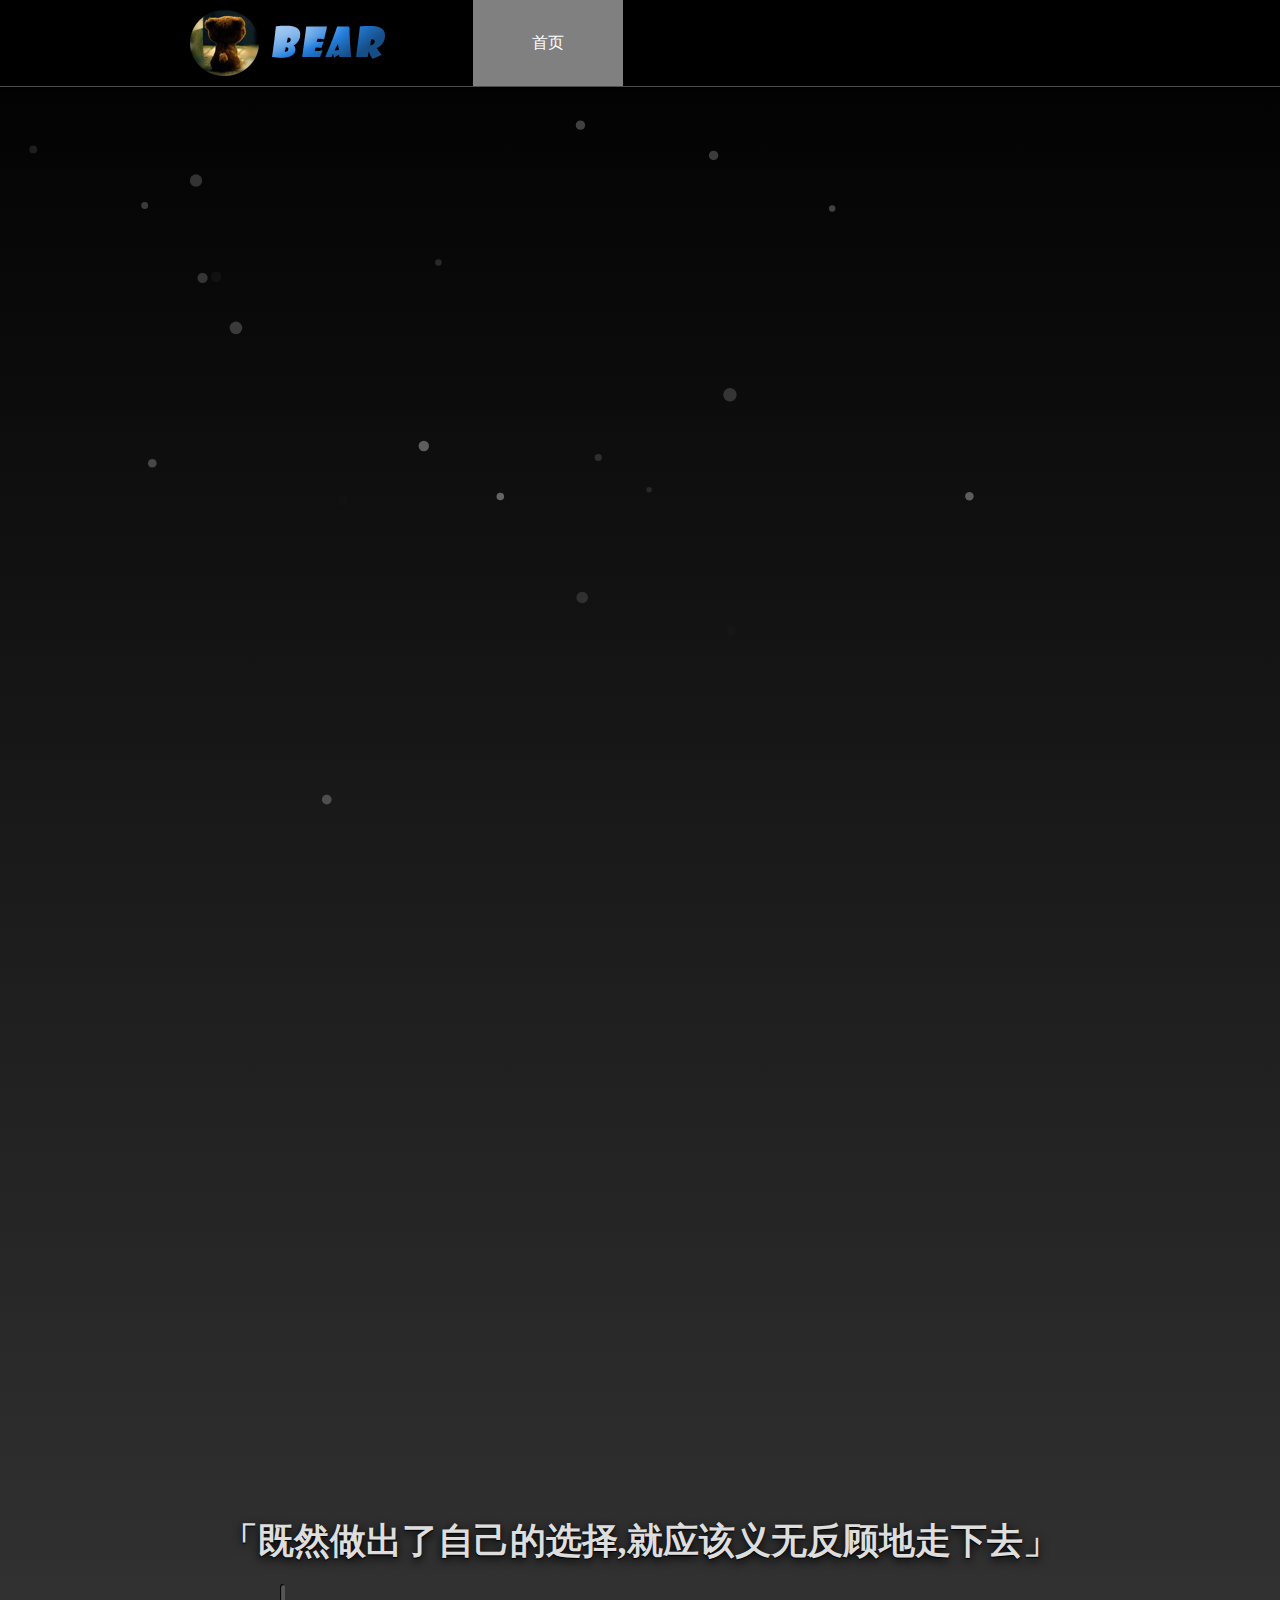
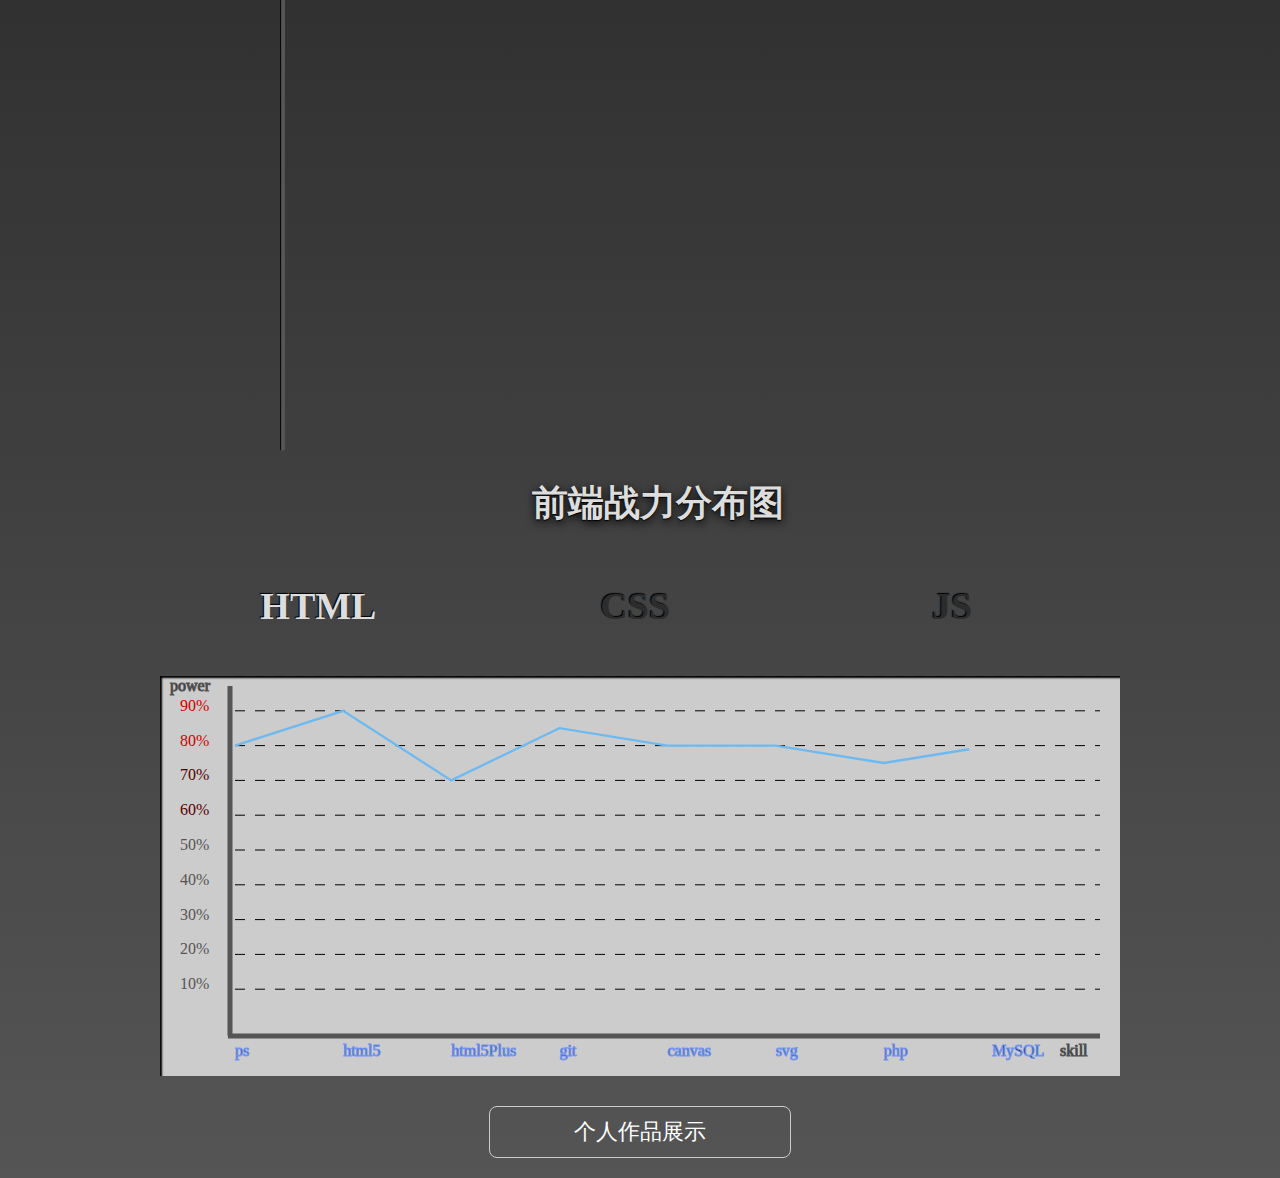
<file: index.html>
<!doctype html>
<html lang="en">
<head>
	<meta charset="UTF-8">
	<meta name="Keywords" content="小小酱油熊,个人网站,前端,技术,html5,css3,js"/>
	<meta name="Description" content="小小酱油熊的github个人站。我们的指尖拥有改变世界的力量"/>
	<title>Bear Cambridge</title>
	<link rel="stylesheet" href="css/common.css">
	<link rel="stylesheet" href="css/index.css">
	<link rel="stylesheet" href="css/animate.min.css">
	<script type="text/javascript" src="js/bw.js"></script>
	<script type="text/javascript">
		if (bw.mobile) {
			window.location.href = './index_mobile';
		}
	</script>
	<!--[if lte ie 8]>
		<link rel="stylesheet" href="css/ltie8.css">
		<script type="text/javascript"src="js/html5shiv.js"></script>
		<script type="text/javascript">
			window.onload=function(){
				var div=document.createElement("div");
				div.innerHTML="本站使用了一些html5与css3的技术,您所使用的ie浏览器版本过低,请使用高版本浏览器浏览,推荐使用<a href='http://dlsw.baidu.com/sw-search-sp/soft/9d/14744/ChromeStandalone_V44.0.2403.125_Setup.1438139684.exe'>谷歌浏览器</a><span id='barClose' style='float:right;padding-right:8px;cursor:pointer;'>x</span>";
				div.style.background="#cdcd00";
				div.style.padding="8px 0";
				div.style.textAlign="center";
				document.body.insertBefore(div,document.body.firstChild);

				document.getElementById("barClose").onclick=function(){
					document.body.removeChild(this.parentNode);
				};
			}
		</script>
	<![endif]-->
	<!--[if ie 9]>
		<link rel="stylesheet" href="css/fixie9.css">
	<![endif]-->
</head>
<body>
	<!-- header start -->
	<header>
		<nav class="cl">
			<a href="index.html"><img src="img/logo.png" alt="熊熊109的头像" class="logo fl"></a>
			<div class="nav-wrap fl cl">
				<a href="index.html" class="active">首页</a>
			</div>
		</nav>
	</header>
	<!-- header end -->
	<!-- canvas start -->
		<div class="canvas-wrap">
			<canvas id="canvas">
				<img src="img/canvas.png" alt="canvas降级文本">
			</canvas>
			<div class="canvas-title-wrap">
				<p>在这个人人都谈论梦想的时代</p>
				<p>IT人更热衷于实现梦想</p>
				<p>我们的指尖</p>
				<p>拥有改变世界的力量</p>
			</div>
		</div>
	<!-- canvas end -->
	<!-- high Tech -->
		<div class="tech-wrap">
			<div class="img-wrap">
				<img src="img/html5.png" alt="html5" class="html5 animated d1" data-animate="zoomIn">
				<img src="img/css3.png" alt="css3" class="css3 animated d2" data-animate="zoomIn">
				<img src="img/chrome.png" alt="chrome" class="chrome animated d4" data-animate="zoomInUp">
				<img src="img/safari.png" alt="safari" class="safari animated d3" data-animate="fadeInRight">
				<img src="img/firefox.png" alt="firefox" class="firefox animated d3" data-animate="fadeInLeft">
				<div class="tech-text-wrap">
					<p class="tech-text t1"><em style="color:#D780C5;">认真</em>,学无止境</p>
					<p class="tech-text t2"><em style="color:#72A2D8;">年轻</em>,大有可为</p>
					<div class="text-circle"></div>
					<div class="text-circle"></div>
					<div class="text-circle"></div>
				</div>
			</div>
		</div>
	<!-- high Tech end -->
	<!-- timeLine start -->
		<h3 class="timeLine-title">「既然做出了自己的选择,就应该义无反顾地走下去」</h3>
		<div class="timeLine-wrap">	
			<div class="timeLine-bar"></div>
			<div class="timeLine-content">
<!-- 				<div class="content-box">
					<div class="timeLine-ball-wrap">
						<span class="timeLine-ball"></span>
						<span class="timeLine-date" data-time="201507">2015.07</span>
					</div>
					<p class="content animated fadeInUp">
						上海房品汇网络信息技术有限公司[web前端工程师],负责新媒体微信运营相关的html5页面制作,html5微信小游戏制作。
					</p>
				</div> -->
			</div>
		</div>
	<!-- timeLine end -->
	<!-- skill start -->
		<div class="skill-wrap">
			<h4>前端战力分布图</h4>
			<ul class="tab-btn">
				<li class="active">HTML</li>
				<li>CSS</li>
				<li>JS</li>
			</ul>
			<!-- svg -->
			<div id="table"></div>
			<!-- svg end -->
		</div>
	<!-- skill end -->
	<!-- show -->
	<a href="show.html" class="show-btn">个人作品展示</a>
	<!-- show end -->
	<!-- go back -->
		<div id="goBack">
			TOP
		</div>
	<!-- go back end -->
	<script type="text/javascript" src="lib/jquery/jquery-1.11.0.min.js"></script>
	<script type="text/javascript" src="lib/createjs/easeljs-NEXT.min.js"></script>
	<script type="text/javascript" src="lib/snap/snap.svg-min.js"></script>
	<script type="text/javascript"src="js/index.js"></script>
	<script type="text/javascript" src="js/timeLine.js"></script>
	<script type="text/javascript" src="js/table.js"></script>
</body>
</html>
</file>
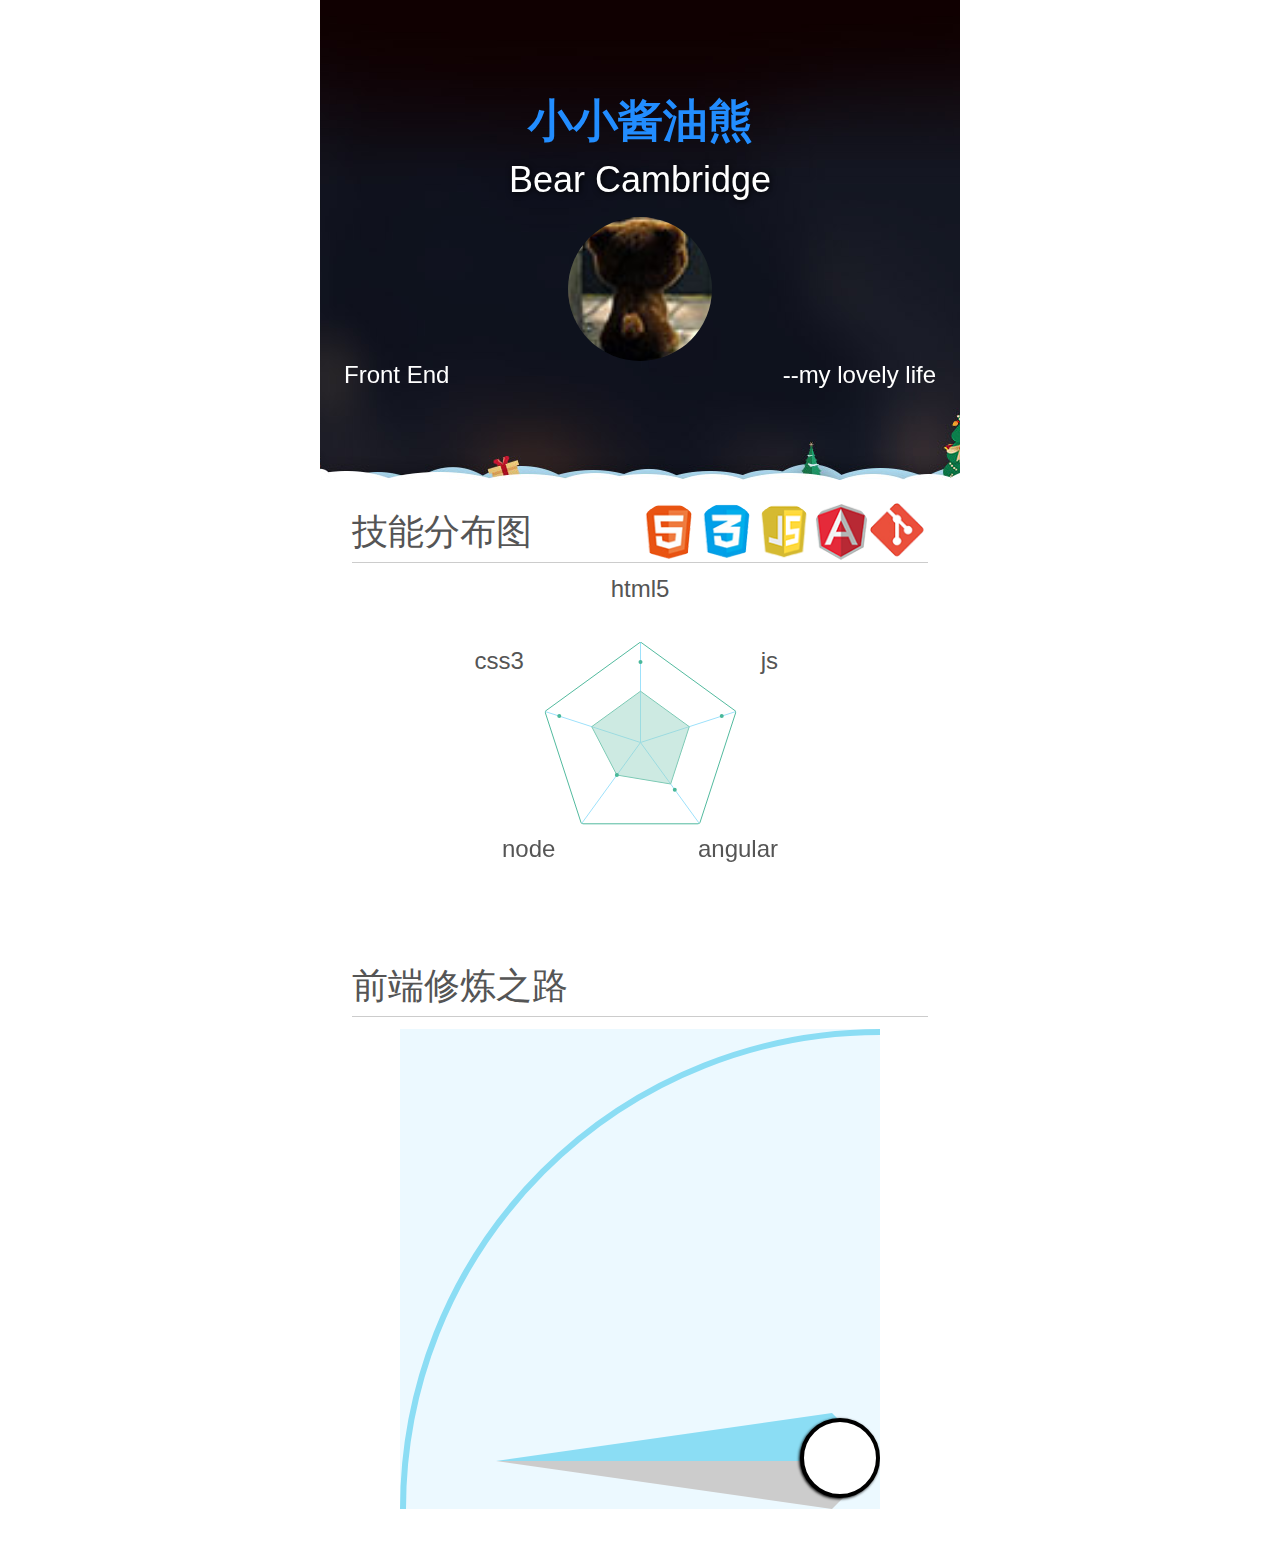
<file: index_mobile.html>
<!doctype html>
<html lang="en">
<head>
	<meta charset="UTF-8">
	<meta http-equiv="X-UA-Compatible" content="IE=edge,chrome=1" />
	<meta http-equiv="Pragma" content="no-cache">
	<meta http-equiv="Cache-Control" content="no-cache">
	<meta http-equiv="Expires" content="0">
	<meta content="width=device-width,initial-scale=1.0,maximum-scale=1.0,user-scalable=no" id="viewport" name="viewport">
	<meta content="yes" name="apple-mobile-web-app-capable" />
	<meta content="black" name="apple-mobile-web-app-status-bar-style" />
	<meta content="telephone=no" name="format-detection" />
	<meta content="email=no" name="format-detection" />
	<link rel="stylesheet" type="text/css" href="mobile/css/style.css">
	<title>熊熊的Html5</title>
</head>
<body>
	<div class="wrap">
		<header class="box box-vertical" id="header">
			<canvas id="snowCanvas"></canvas>
			<!-- 用户头信息 -->
			<div class="userinfo">
				<h1 class="ellipsis">小小酱油熊</h1>
				<h2 class="ellipsis">Bear Cambridge</h2>
				<div class="head-img">
					<img src="mobile/img/head.jpg">
				</div>
			</div>
			<!-- 签名 -->
			<div class="sign box">
				<p>Front End</p>
				<p>--my lovely life</p>
			</div>
			<!-- 雪花 -->
		</header>
		<!-- 技能展示 -->
		<section class="panel panel-skill">
			<div class="panel-head box">
				<h3>技能分布图</h3>
				<div class="skill-icon-wrap box">
					<i class="skill-icon skill-html5"></i>
					<i class="skill-icon skill-css3"></i>
					<i class="skill-icon skill-js"></i>
					<i class="skill-icon skill-angular"></i>
					<i class="skill-icon skill-git"></i>
				</div>
			</div>
			<div class="panel-main">
				<div class="skill-wrap">
					<span id="html5">html5</span>
					<span id="css3">css3</span>
					<span id="es5">js</span>
					<span id="nodejs">node</span>
					<span id="angular">angular</span>
					<canvas id="skill">html5,css3,js,node,angular</canvas>
				</div>
			</div>
		</section>
		<!-- 圆盘前端进度 -->
		<section class="panel panel-circle">
			<div class="panel-head box">
				<h3>前端修炼之路</h3>
			</div>
			<div class="panel-main circle-panel">
				<div class="circle-wrap">
					<!-- 弧线 -->
					<div class="circle-pointer"></div>
					<div class="circle-box">菜鸟</div>
					<div class="circle-box">新手</div>
					<div class="circle-box">娴熟</div>
					<div class="circle-box">精通</div>
					<div class="circle-box">新世界</div>
					<!-- 表盘指针 -->
					<div class="circle-handle"></div>
				</div>
			</div>
		</section>
	</div>
	<script type="text/javascript" src="mobile/js/zepto.js"></script>
	<script type="text/javascript" src="mobile/js/zepto.debounce.js"></script>
	<script type="text/javascript" src="mobile/js/snow.js"></script>
	<script type="text/javascript" src="mobile/js/skill.js"></script>
	<script type="text/javascript" src="mobile/js/circle.js"></script>
</body>
</html>
</file>
<file: css/index.css>
/*
优雅降级的处理方式为:
1.在高级样式之前重写简单样式作为版本回退;
2.canvas中插入静态图片并添加文本以代替之;
3.浏览器检测以加载不同版本css
*/
body{
	background-color: #444;
	background-image:-webkit-linear-gradient(bottom,#555, #000);
	background-image:-moz-linear-gradient(bottom,#555, #000);
	background-image:-ms-linear-gradient(bottom,#555, #000);
	background-image:-o-linear-gradient(bottom,#555, #000);
	background-image:linear-gradient(bottom,#555, #000);
}
/*back btn*/
#goBack{
	width: 80px;
	height: 80px;
	line-height: 80px;
	background-color: #7195F2;
	color: #fff;
	text-align: center;
	position: fixed;
	bottom: 20px;
	right: 20px;
	border-radius: 8px;
	box-shadow: 0px 0px 10px #000;
	font-weight: bold;
	font-size: 20px;
	cursor: pointer;
	display: none;
	-webkit-transition: color 0.5s ease;
	-moz-transition: color 0.5s ease;
	-ms-transition: color 0.5s ease;
	-o-transition: color 0.5s ease;
	transition: color 0.5s ease;
}
#goBack:hover{
	color: #000;
}
/*header*/
header{
	width: 100%;
	min-width: 1024px;
	margin: auto;
	background-color:#000;
	box-shadow: 0px 1px 1px #000;
	border-bottom:1px solid #A5A5A5;
	border-bottom:1px solid rgba(255,255,255,0.3);
}
nav{
	width: 900px;
	margin: auto;
}
.logo{
	padding: 10px 0;
}
.nav-wrap{
	padding-left: 80px;
}
.nav-wrap a{
	display: block;
	float: left;
	height: 86px;
	width: 150px;
	text-align: center;
	line-height: 86px;
	color: #ccc;
	-webkit-transition: all 0.5s ease;
	-moz-transition: all 0.5s ease;
	-ms-transition: all 0.5s ease;
	-o-transition: all 0.5s ease;
	transition: all 0.5s ease;
}
.nav-wrap a.active,
.nav-wrap a.active:hover{
	color: #fff;
	background-color:#A5A5A5; /*回退兼容版本*/
	background-color:rgba(255,255,255,0.5);
}
.nav-wrap a:hover{
	color: #ddd;
	background-color:#555;
	background-color:rgba(125,125,125,0.5);
}
/*header end*/

/*canvas*/
.canvas-wrap{
	width: 100%;
	min-width: 1024px;
	margin: auto;
	height:1000px;
	position: relative;
	overflow: hidden;
}
.canvas-title-wrap{
	color: transparent;
	width: 40%;
	height: 160px;
	text-align: center;
	font-size: 30px;
	position: absolute;
	left: 0;
	right: 0;
	top: 0;
	bottom: 0;
	margin: auto;
	text-shadow:0px 0px 30px #fff;
}
.canvas-title-wrap p{
	-webkit-transition: all 1s 0.5s ease;
	-moz-transition: all 1s 0.5s ease;
	-ms-transition: all 1s 0.5s ease;
	-o-transition: all 1s 0.5s ease;
	transition: all 1s 0.5s ease;
	opacity: 0;
	-webkit-animation: fadeInUp 1s 0.5s ease forwards;
	-o-animation: fadeInUp 1s 0.5s ease forwards;
	animation: fadeInUp 1s 0.5s ease forwards;
	/*text-shadow:0px 0px 0px #fff;*/
}
.canvas-title-wrap p:nth-of-type(1){
	-webkit-animation-delay: 0.5s;
	-moz-animation-delay: 0.5s;
	-o-animation-delay: 0.5s;
	animation-delay: 0.5s;
}
.canvas-title-wrap p:nth-of-type(2){
	-webkit-animation-delay: 0.8s;
	-moz-animation-delay: 0.8s;
	-o-animation-delay: 0.8s;
	animation-delay: 0.8s;
}
.canvas-title-wrap p:nth-of-type(3){
	-webkit-animation-delay: 1.0s;
	-moz-animation-delay: 1.0s;
	-o-animation-delay: 1.0s;
	animation-delay: 1.0s;
}
.canvas-title-wrap p:nth-of-type(4){
	-webkit-animation-delay: 1.1s;
	-moz-animation-delay: 1.1s;
	-o-animation-delay: 1.1s;
	animation-delay: 1.1s;
}
/*canvas end*/

/*tech start*/
.tech-wrap{
	height: 600px;
	/*background-color: #ccc;*/
}
.img-wrap{
	width: 960px;
	height: 100%;
	margin: auto;
	position: relative;
}
.img-wrap img{
	position: absolute;
}
.html5{
	width: 250px;
	top: 50px;
	left: 0;
	right: 25%;
	margin: auto;
	-webkit-transform: rotateZ(15deg);
	-moz-transform: rotateZ(15deg);
	-ms-transform: rotateZ(15deg);
	-o-transform: rotateZ(15deg);
	transform: rotateZ(15deg);
	z-index: 2;
}
.css3{
	width: 250px;
	top: 80px;
	left: 25%;
	right: 0%;
	margin: auto;
	-webkit-transform: rotateZ(-15deg);
	-moz-transform: rotateZ(-15deg);
	-ms-transform: rotateZ(-15deg);
	-o-transform: rotateZ(-15deg);
	transform: rotateZ(-15deg);
	z-index: 1;
}
.chrome{
	width: 100px;
	top: 70%;
	left: 0;
	right: 0;
	margin: auto;
}
.firefox{
	width: 80px;
	top: 60%;
	left: 30%;
	right: 0;
	margin: auto;
}
.safari{
	width: 80px;
	top: 60%;
	left: 0;
	right: 30%;
	margin: auto;
}
.tech-text-wrap{
	width: 250px;
	height: 250px;
	border: 1px solid #fff;
	border-radius: 125px;
	/*background-color:#fff;*/
	position: absolute;
	top: 80px;
	left: 0;
	right: 0;
	margin: auto;
	display: none;
}
.tech-text{
	width: 100%;
	text-align: center;
	position: absolute;
	font-size: 28px;
	color: #fff;
}
.t1{
	top: 79px;
}
.t2{
	top: 119px;
}
.tech-text em{
	font-style: normal;
	font-size: 36px;
	font-weight: bold;
	text-shadow:1px 1px 1px #000;
}
.text-circle{
	position: absolute;
	top: 0;
	left: 0;
	width: 100%;
	height: 100%;
	border-radius: 100%;
	/*background-color: #fff;*/
	border: 1px solid #fff;
	z-index: -1;
	-webkit-animation:  scale-to-none 1.5s ease-out infinite;
	-o-animation:  scale-to-none 1.5s ease-out infinite;
	animation:  scale-to-none 1.5s ease-out infinite;
}
.text-circle:nth-of-type(1){
	-webkit-animation-delay: -0.2s;
	-moz-animation-delay: -0.2s;
	-o-animation-delay: -0.2s;
	animation-delay: -0.2s;
}
.text-circle:nth-of-type(2){
	-webkit-animation-delay: -0.4s;
	-moz-animation-delay: -0.4s;
	-o-animation-delay: -0.4s;
	animation-delay: -0.4s;
}
.text-circle:nth-of-type(3){
	-webkit-animation-delay: -0.6s;
	-moz-animation-delay: -0.6s;
	-o-animation-delay: -0.6s;
	animation-delay: -0.6s;
}
/*tech end*/
.content-box{
	position: relative;
}
.timeLine-wrap{
	width: 960px;
	/*height: 600px;*/
	/*background-color: #000;*/
	margin: auto;
	position: relative;
	margin-bottom: 10px;
}
.timeLine-ball-wrap{
	position: absolute;
	top: 50%;
	margin-top: -5px;
	left:-100px;
	-webkit-transition: all 0.5s ease;
	-moz-transition: all 0.5s ease;
	-ms-transition: all 0.5s ease;
	-o-transition: all 0.5s ease;
	transition: all 0.5s ease;
}
.timeLine-bar{
	width: 5px;
	border-radius:5px;
	height: 100%;
	background-color: #555;
	box-shadow: 1px 1px 1px #000 inset;
	position: absolute;
	left: 120px;
}
.timeLine-date{
	padding: 4px;
	position: absolute;
	color: #fff;
	top: -6px;
	left: -100px;
	border: 2px solid #555;
	border-radius: 5px;
	-webkit-transition: all 0.5s ease;
	-moz-transition: all 0.5s ease;
	-ms-transition: all 0.5s ease;
	-o-transition: all 0.5s ease;
	transition: all 0.5s ease;
}
.timeLine-ball{
	position: absolute;
	left:-6px;
	width: 10px;
	height: 10px;
	border-radius: 5px;
	border: 3px solid #fff;
	-webkit-transition: all 0.5s ease;
	-moz-transition: all 0.5s ease;
	-ms-transition: all 0.5s ease;
	-o-transition: all 0.5s ease;
	transition: all 0.5s ease;
}
.timeLine-ball.active,
.timeLine-ball:hover{
	background-color: #555;
	border-color: #000;
}
.timeLine-ball:hover + .timeLine-date,
.timeLine-date.active{
	background-color: #fff;
	color: #000;
}
.timeLine-content{
	width: 600px;
	height: 100%;
	position:absolute;
	left: 220px;
}
.timeLine-content p{
	background-color: #fff;
	text-indent: 2em;
	line-height: 1.4em;
	text-shadow:0px 1px 0px rgba(255,255,255,0.8);
	position: relative;
	margin: 8px 0;
	padding: 8px;
	border-radius:5px;
	box-shadow: 1px 1px 1px #000;
}
.timeLine-content p:after{
	content: "";
	width: 0;
	height: 0;
	display: block;
	border: 6px solid #fff;
	border-top-color:transparent;
	border-bottom-color: transparent;
	border-left-color: transparent; 
	position: absolute;
	top: 50%;
	margin-top: -6px;
	left:-11px;
}
.timeLine-title{
	font-size: 36px;
	padding: 18px;
	color: #ddd;
	text-shadow:0px 1px 1px #000,0px 3px 10px #000;
	text-align: center;
	width: 1024px;
	margin: auto;
}

/*skill start*/
.skill-wrap{
	width: 960px;
	overflow: hidden;
	margin: auto;
}
.skill-wrap h4{
	font-size: 36px;
	padding: 18px;
	color: #ddd;
	text-shadow:0px 1px 1px #000,0px 3px 10px #000;
	text-align: center;
	width: 960px;
	margin: auto;
}
.tab-btn{
	width: 960px;
	margin: auto;
	overflow: hidden;
	margin-bottom: 10px;
	text-align: center;
}
.tab-btn li{
	float: left;
	width: 33%;
	height: 120px;
	line-height: 120px;
	font-size: 38px;
	font-weight: bold;
	color: #2c2c2c;
	text-shadow:-1px -1px 1px #000;
	cursor: pointer;
	text-align: center;
	-webkit-transition: all 0.5s;
	-moz-transition: all 0.5s;
	-ms-transition: all 0.5s;
	-o-transition: all 0.5s;
	transition: all 0.5s;
	position: relative;
}
.tab-btn li:before,
.tab-btn li:after{
	content: "";
	display: block;
	position: absolute;
	width: 50%;
	height: 2px;
	left: 25%;
	background-color: #fff;
	opacity: 0;
	-webkit-transition: all 0.5s ease;
	-moz-transition: all 0.5s ease;
	-ms-transition: all 0.5s ease;
	-o-transition: all 0.5s ease;
	transition: all 0.5s ease;
}
.tab-btn li:before{
	top: 0;
}
.tab-btn li:after{
	bottom: 0;
}
.tab-btn li.active,.tab-btn li:hover{color: #ddd;}
.tab-btn li:hover:before{
	top: 10%;
	opacity: 1;
}
.tab-btn li:hover:after{
	bottom: 10%;
	opacity: 1;
}

/*svg*/
#table{
	width: 100%;
	height: 400px;
	overflow: hidden;
	background-color: #ccc;
	box-shadow: 2px 2px 2px #000 inset;
	margin-bottom: 10px;
}
/*svg end*/
/*skill end*/

/*show button*/
.show-btn{
	display: block;
	width: 300px;
	height: 50px;
	line-height: 50px;
	font-size: 22px;
	margin:20px auto;
	text-align: center;
	color: #fff;
	border: 1px solid #ccc;
	border-radius: 8px;
	background-color:transparent;
	-webkit-transition: all 0.5s ease;
	-moz-transition: all 0.5s ease;
	-ms-transition: all 0.5s ease;
	-o-transition: all 0.5s ease;
	transition: all 0.5s ease;
}
.show-btn:hover{
	background-color: #7195F2;
	border-color: #7195F2;
	color: #000;
}
/*show button end*/
/*animation*/
@-webkit-keyframes scale-to-none{
	to{
		opacity: 0;
		-webkit-transform:scale(1.2,1.2);
	}
}
/*animation end*/
</file>
<file: css/ltie8.css>
/*index*/
.canvas-title-wrap{
	color: #fff;
}
.canvas-title-wrap p{
	opacity: 1;
}
/*index end*/

/*show*/
.pro-content{
	opacity: 0.8;
	filter:alpha(opacity=80);
	background-color: #000;
}
.filter li i{
	background: none;
}
.filter li i.weChat{
	-ms-filter: "progid:DXImageTransform.Microsoft.AlphaImageLoader(src='img/weChat.png', sizingMethod='scale')";
}
.filter li i.PC{
	-ms-filter: "progid:DXImageTransform.Microsoft.AlphaImageLoader(src='img/PC.png', sizingMethod='scale')";
}
.filter li i.plugin{
	-ms-filter: "progid:DXImageTransform.Microsoft.AlphaImageLoader(src='img/plugin.png', sizingMethod='scale')";
}
.filter li i.flex{
	-ms-filter: "progid:DXImageTransform.Microsoft.AlphaImageLoader(src='img/phone.png', sizingMethod='scale')";
}
/*show end*/
</file>
<file: css/fixie9.css>
/*ie9支持canvas动画,但是不支持animation,所以需要对css3 animation的样式做降级处理*/
/*index*/
.canvas-title-wrap{
	color: #fff;
}
.canvas-title-wrap p{
	opacity: 1;
}
/*index end*/
</file>
<file: css/common.css>
/*reset*/
*{margin: 0;padding: 0;}
a{
	text-decoration: none;
}
li{
	list-style: none;
}
img{
	vertical-align:middle;
	outline: none;
	border: none;
}
input{
	border: none;
	outline: none;
}
body{
	font-family: "微软雅黑";
}
/*common*/

.fl{float: left;}
.fr{float: right;}
.cl{
	zoom: 1;
}
.cl:after{
	content: "";
	display: block;
	width: 0;
	height: 0;
	clear: both;
}

/*延迟动画类*/
.d1{
	-webkit-animation-delay: 0.5s;
	-moz-animation-delay: 0.5s;
	-o-animation-delay: 0.5s;
	animation-delay: 0.5s;
}
.d2{
	-webkit-animation-delay: 0.8s;
	-moz-animation-delay: 0.8s;
	-o-animation-delay: 0.8s;
	animation-delay: 0.8s;
}
.d3{
	-webkit-animation-delay: 1.4s;
	-moz-animation-delay: 1.4s;
	-o-animation-delay: 1.4s;
	animation-delay: 1.4s;
}
.d4{
	-webkit-animation-delay: 2.0s;
	-moz-animation-delay: 2.0s;
	-o-animation-delay: 2.0s;
	animation-delay: 2.0s;
}
</file>
<file: mobile/css/style.css>
/*css reset for mobi*/
body,nav,dl,dt,dd,p,h1,h2,h3,h4,h5,ul,ol,li,input,button,textarea,footer{margin:0;padding:0;-webkit-tap-highlight-color:rgba(0,0,0,0);}
html{font-size:62.5%;}
body{font-family:'Microsoft Yahei','Simsun','Helvetica';color:#333;background:#fff;-webkit-text-size-adjust:none;margin:auto;-webkit-overflow-scrolling:touch;}
h1,h2,h3,h4,h5,h6{font-size:100%;}
form{display:inline;}
ul,ol{list-style:none;}
a{text-decoration:none;color:#fff;}
img{vertical-align:middle;border:0;-ms-interpolation-mode:bicubic;}
button,input,select,textarea{font-size:100%;vertical-align:middle;outline:none;}
textarea{resize:none;}
button,input{cursor:pointer;-webkit-appearance:button;-moz-appearance:button;}
input:focus:-moz-placeholder,input:focus::-webkit-input-placeholder{color:transparent;}
button::-moz-focus-inner,input::-moz-focus-inner{padding:0;border:0;}
table{border-collapse:collapse;border-spacing:0;}
.fl{float:left;}
.fr{float:right;}
.hide{display:none;}
.show{display:block;}
.ellipsis{white-space:nowrap;text-overflow:ellipsis;overflow:hidden;}
.break{word-break:break-all;word-wrap:break-word;}
header,footer,article,section,nav,menu,hgroup{display:block;clear:all;}
.cl{*zoom:1;}
.cl:after{content:'';display:block;width:0;height:0;clear:both;}

/*mobile media screen*/
@media screen and (min-width:320px) and (max-width:359px){
	html{font-size:12px;}
}
@media screen and (min-width:360px) and (max-width:374px){
	html{font-size:13.5px;}
}
@media screen and (min-width:375px) and (max-width:413px){
	html{font-size:14px;}
}
@media screen and (min-width:414px) and (max-width:479px){
	html{font-size:15.5px;}
}
@media screen and (min-width:480px) and (max-width:599px){
	html{font-size:18px;}
}
@media screen and (min-width:600px) and (max-width:639px){
	html{font-size:22.5px}
}
@media screen and (min-width:640px) and (max-width:719px){
	html{font-size:24px;}
}
@media screen and (min-width:720px) and (max-width:749px){
	html{font-size:27px;}
}
@media screen and (min-width:750px) and (max-width:767px){
	html{font-size:28.125px;}
}
@media screen and (min-width:768px) and (max-width:799px){
	html{font-size:28.8px;}
}
@media screen and (min-width:800px) and (max-width:959px){
	html{font-size:30px;}
}
@media screen and (min-width:960px) and (max-width:1079px){
	html{font-size:24px;}
}
@media screen and (min-width:1024px){
	html{font-size:24px;}
}

/*main*/
.wrap{width:100%;max-width:640px;margin:auto;}

/*box布局*/
.box{display:-webkit-box;display:box;}
.box-vertical{-webkit-box-orient:vertical;box-orient:vertical;}

/*header*/
header{width:100%;height:20rem;background:url("../img/banner_christmas.jpg") center center no-repeat;background-size:cover;text-align:center;color:#fff;-webkit-box-pack:center;box-pack:center;position:relative;}
header canvas{position:absolute;top:0;left:0;z-index:0;}
.userinfo{-webkit-box-orient:vertical;box-orient:vertical;position:relative;z-index:1;}
header h1{font-size:1.86rem;color:#228DFF;-webkit-animation:flash 2s ease infinite alternate;-o-animation:flash 2s ease infinite alternate;animation:flash 2s ease infinite alternate;}
header h2{font-weight:normal;font-size:1.5rem;padding:0.33rem 0;text-shadow:1px 1px 6px #000;}
.sign{-webkit-box-sizing:border-box;-moz-box-sizing:border-box;box-sizing:border-box;width:100%;padding:0 1rem;font-size:1rem;-webkit-box-pack:justify;box-pack:justify;-webkit-box-align:center;box-align:center;position:relative;z-index:1;}
.head-img{width:6rem;height:6rem;margin:0.333rem auto 0;border-radius:4rem;overflow:hidden;text-align:center;}
.head-img img{width:100%;}

/*panel卡片面板模块*/
.panel{padding:0.5rem;width:90%;margin:0.4rem auto;border-radius:0.4rem;color:#555;}
.panel-head{line-height:1.5rem;border-bottom:1px solid #ccc;-webkit-box-align:center;-webkit-box-pack:justify;}
.panel-head h3{font-size:1.5rem;font-weight:normal;padding:0.5rem 0;}
.panel-main{padding:0.5rem;}

/*技能模块*/
.panel-skill{	/*background-color: #F1F1F1;*/}

/*skill-icon sprite*/
.skill-icon{width:2.4rem;height:2.4rem;border-radius:2.4rem;display:block;background-image:url("../img/icon_sprite.png");background-repeat:no-repeat;background-position:0px 0px;background-size:300% 200%; /*利用百分比做响应式的雪碧图*/}
.skill-html5{background-position:50% 100%;}
.skill-css3{background-position:50% 0%;}
.skill-js{background-position:100% 0%;}
.skill-git{background-position:0% 100%;}
.skill-angular{background-position:0% 0%;}
.skill-wrap{width:100%;height:14rem;position:relative;overflow:hidden;}
.skill-wrap span,.skill-wrap canvas{position:absolute;text-align:center;}
.skill-wrap span{z-index:2;}
.skill-wrap canvas{top:0;bottom:0;left:0;right:0;margin:auto;}
.skill-wrap canvas{border-radius:50%;background-color:transparent;box-shadow:0px 0px 0px transparent;-webkit-animation:waveShadow 1s 0.5s ease-out both;-o-animation:waveShadow 1s 0.5s ease-out both;animation:waveShadow 1s 0.5s ease-out both;}
#html5{top:0;left:0;right:0;margin:auto;}
#css3{top:3rem;left:20%;}
#es5{top:3rem;right:25%;}
#nodejs{bottom:2rem;left:25%;}
#angular{bottom:2rem;right:25%;}

/*表盘*/
.circle-panel{}
/*CSS3指针*/
.circle-handle{/*钟页*/
	width: 0;
	height: 0;
	border:2rem solid #8BDDF4;
	border-right: none;
	border-top-color: transparent;
	border-bottom-color: transparent;
	border-top-width: 14rem;
	position: absolute;
	right: 0;
	bottom: 0;
	-webkit-transform-origin: left 14rem;
	transform-origin: left 14rem;
	-webkit-transform: rotateZ(-90deg);
	transform: rotateZ(-90deg);
}
.circle-handle:before{
	content: '';
	width: 0;
	height: 0;
	border: 2rem solid #ccc;
	border-left: none;
	border-top-color: transparent;
	border-bottom-color: transparent;
	border-top-width: 14rem;
	position: absolute;
	right:2rem;
	bottom:-2rem;
}
.circle-handle:after{/*螺母*/
	content: '';
	display: block;
	width: 3rem;
	height: 3rem;
	border-radius: 3rem;
	background-color: #fff;
	border:4px solid #000;
	position: absolute;
	bottom: -2rem;
	right: 0.2rem;
	box-shadow: -1px -1px 3px #000;
}
.circle-wrap{width:20rem;height:20rem;margin:auto;position:relative;overflow:hidden;background-color:#ECF9FF;}
.circle-pointer{width:200%;height:200%;-webkit-box-sizing:border-box;-moz-box-sizing:border-box;box-sizing:border-box;border:6px #8bddf4 solid;position:absolute;border-radius:50%;}
.circle-box{position:absolute;opacity:0;width:4rem;height:4rem;line-height:4rem;text-align:center;border-radius:4rem;top:4rem;left:4rem;-webkit-transform-origin:18rem 18rem;transform-origin:18rem 18rem;-webkit-transform:rotateZ(0deg);transform:rotateZ(0deg);
	-webkit-transition: 0.5s ease;
	transition: 0.5s ease;
}
.box-level1{-webkit-transform:rotateZ(-20deg);transform:rotateZ(-20deg);}
.box-level2{-webkit-transform:rotateZ(-10deg);transform:rotateZ(-10deg);}
.box-level3{-webkit-transform:rotateZ(0deg);transform:rotateZ(0deg);}
.box-level4{-webkit-transform:rotateZ(10deg);transform:rotateZ(10deg);}
.box-level5{-webkit-transform:rotateZ(20deg);transform:rotateZ(20deg);}

/*当前等级*/
.cur-level{color:#FF497A;font-weight:bold;font-size:1.5rem;}
.cur-level .wave{content:'';position:absolute;display:block;width:100%;height:100%;top:0;left:0;border:1px solid #fff;border-radius:50%;background-color:rgba(156,213,197,0.5);-webkit-transform:scale(0);transform:scale(0);opacity:1;}
.cur-level .wave:first-child{-webkit-animation:zoomOut 1s 0.2s infinite;animation:zoomOut 1s 0.2s infinite;}
.cur-level .wave:last-child{-webkit-animation:zoomOut 1s 0.4s infinite;animation:zoomOut 1s 0.4s infinite;}

/*animation*/
@-webkit-keyframes flash{
	to{color:#fff;text-shadow:0px 0px 10px #88D6EF;}
}
@-webkit-keyframes waveShadow{
	to{background-color:#ccf0fe;box-shadow:0px 0px 0px 1.5rem #e2f6ff,0px 0px 0px 3rem #ecf9ff;}
}
@-webkit-keyframes zoomOut{
	to{opacity:0;-webkit-transform:scale(2);}
}

.circle-shake{
	-webkit-animation: circleShake 1s 0.5s linear infinite both;
	-o-animation: circleShake 1s 0.5s linear infinite both;
	animation: circleShake 1s 0.5s linear infinite both;
}

@-webkit-keyframes circleShake{
	0%{
		-webkit-transform:rotateZ(-45deg);
	}
	20%,60%{
		-webkit-transform:rotateZ(-50deg);
	}
	50%{
		-webkit-transform:rotateZ(-45deg);
	}
	70%{
		-webkit-transform:rotateZ(-45deg);
	}
	80%{
		-webkit-transform:rotateZ(-50deg);
	}
	100%{
		-webkit-transform:rotateZ(-45deg);
	}
}
</file>
